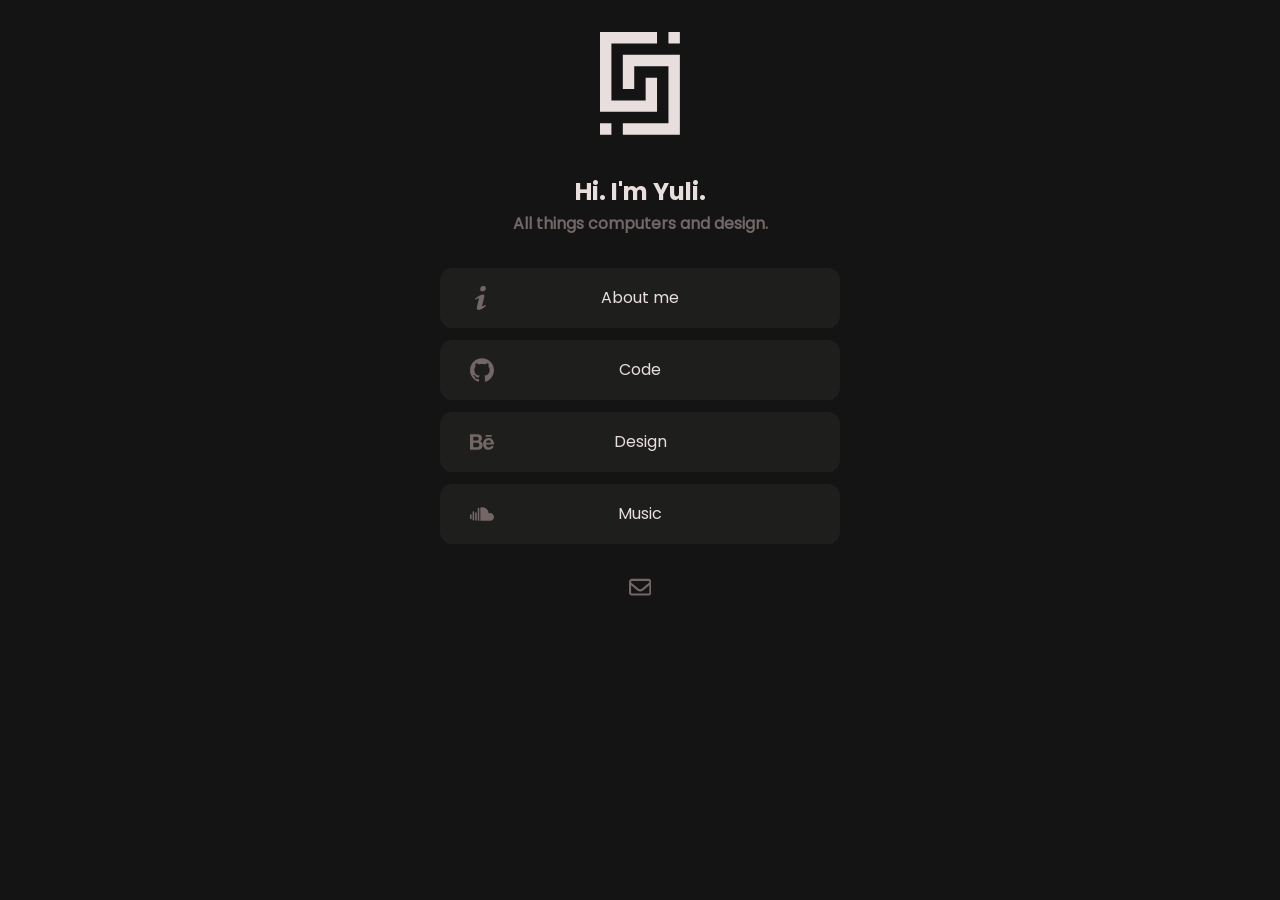
<file: index.html>
<!DOCTYPE html>
<html lang="en">

<head>
  <meta charset="UTF-8" />
  <meta name="viewport" content="width=device-width, initial-scale=1.0" />
  <title>Giudan</title>

  <link rel="stylesheet" href="style.css" />
  <link rel="shortcut icon" href="#" type="image/x-icon" />
  <link rel="shortcut icon" href="assets/favicon.png" type="image/x-icon" />
  <script src="script.js" defer></script>
</head>

<body class="">
  <div class="main blur-in">
    <div class="logo">
      <svg width="100%" height="100%" viewBox="0 0 150 193" style="fill-rule: evenodd; clip-rule: evenodd; stroke-linejoin: round; stroke-miterlimit: 2">
        <path d="M0,149.758l0,-149.758l106.97,-0l-0,21.394l-85.576,-0l-0,106.97l64.182,-0l-0,-42.788l21.394,-0l-0,64.182l-106.97,-0Zm42.788,-42.788l-0,-64.182l106.97,-0l-0,149.758l-106.97,-0l-0,-21.394l85.576,-0l-0,-106.97l-64.182,-0l-0,42.788l-21.394,-0Zm106.97,-106.97l-0,21.394l-21.394,-0l-0,-21.394l21.394,-0Zm-128.364,171.152l-0,21.394l-21.394,-0l0,-21.394l21.394,-0Z" />
      </svg>
    </div>

    <div class="text">
      <p class="title">Hi. I'm Yuli.</p>
      <p class="subtitle">All things computers and design.</p>
    </div>

    <div class="items">
      <!-- ——————————————————————————————————— ABOUT ME ———————————————————————————————————— -->

      <div class="item aboutme openModal">
        <svg viewBox="-5 0 24 24">
          <path d="M8.436.006a2.24 2.24 0 0 1 2.408 2.354v-.006a3.156 3.156 0 0 1-3.151 3.01l-.065-.001h.003a2.151 2.151 0 0 1-2.367-2.398l-.001.01A3.087 3.087 0 0 1 8.44.004h-.005zM3.489 24c-1.268 0-2.199-.783-1.311-4.226l1.456-6.108c.254-.978.295-1.369 0-1.369a9.57 9.57 0 0 0-3.035 1.359l.033-.021l-.633-1.057c3.086-2.622 6.638-4.159 8.158-4.159c1.268 0 1.48 1.526.845 3.874l-1.666 6.421c-.296 1.135-.168 1.526.126 1.526a6.553 6.553 0 0 0 2.863-1.456l-.008.007l.72.979c-3.004 3.052-6.281 4.232-7.549 4.232z" />
        </svg>

        <div class="aboutme" href="#">About me</div>
      </div>

      <!-- —————————————————————————————————— PROGRAMMING —————————————————————————————————— -->
      <a class="item programming" href="https://github.com/Vasdranna">
        <svg viewBox="0 0 24 24">
          <title>GitHub</title>
          <path d="M12 .297c-6.63 0-12 5.373-12 12 0 5.303 3.438 9.8 8.205 11.385.6.113.82-.258.82-.577 0-.285-.01-1.04-.015-2.04-3.338.724-4.042-1.61-4.042-1.61C4.422 18.07 3.633 17.7 3.633 17.7c-1.087-.744.084-.729.084-.729 1.205.084 1.838 1.236 1.838 1.236 1.07 1.835 2.809 1.305 3.495.998.108-.776.417-1.305.76-1.605-2.665-.3-5.466-1.332-5.466-5.93 0-1.31.465-2.38 1.235-3.22-.135-.303-.54-1.523.105-3.176 0 0 1.005-.322 3.3 1.23.96-.267 1.98-.399 3-.405 1.02.006 2.04.138 3 .405 2.28-1.552 3.285-1.23 3.285-1.23.645 1.653.24 2.873.12 3.176.765.84 1.23 1.91 1.23 3.22 0 4.61-2.805 5.625-5.475 5.92.42.36.81 1.096.81 2.22 0 1.606-.015 2.896-.015 3.286 0 .315.21.69.825.57C20.565 22.092 24 17.592 24 12.297c0-6.627-5.373-12-12-12" />
        </svg>
        Code
      </a>

      <!-- ———————————————————————————————————— DESIGN ————————————————————————————————————— -->
      <a href="https://www.behance.net/perverance" class="item design">
        <svg viewBox="0 -3.5 20 20">
          <g stroke-width="0"></g>
          <g stroke-linecap="round" stroke-linejoin="round"></g>
          <g>
            <g stroke="none" stroke-width="1" fill-rule="evenodd">
              <g transform="translate(-100.000000, -7482.000000)" >
                <g transform="translate(56.000000, 160.000000)">
                  <path d="M56.981,7324.11726 L62.069,7324.11726 L62.069,7322.65997 L56.981,7322.65997 L56.981,7324.11726 Z M59.489,7327.04322 C58.354,7327.04322 57.492,7327.74656 57.409,7329.04584 L61.481,7329.04584 C61.205,7327.50385 60.52,7327.04322 59.489,7327.04322 L59.489,7327.04322 Z M59.648,7333.06968 C60.696,7333.06968 61.465,7332.40764 61.622,7331.84992 L63.826,7331.84992 C63.196,7333.86701 61.895,7335 59.559,7335 C56.578,7335 54.905,7332.87964 54.905,7330.06626 C54.905,7323.44077 64.465,7323.20323 63.985,7330.68491 L57.409,7330.68491 C57.473,7332.20418 58.1,7333.06968 59.648,7333.06968 L59.648,7333.06968 Z M49.73,7332.77842 C50.933,7332.77842 51.775,7332.31572 51.775,7331.06705 C51.775,7329.77191 51.031,7329.21006 49.782,7329.21006 L46.768,7329.21006 L46.768,7332.77842 L49.73,7332.77842 Z M49.571,7327.26218 C50.572,7327.26218 51.263,7326.79638 51.263,7325.71399 C51.263,7324.57377 50.459,7324.22158 49.36,7324.22158 L46.768,7324.22158 L46.768,7327.26218 L49.571,7327.26218 L49.571,7327.26218 Z M49.924,7322 C52.295,7322 53.943,7322.7839 53.943,7325.22237 C53.943,7326.42973 53.458,7327.32931 52.233,7327.93557 C53.801,7328.40137 54.543,7329.62422 54.543,7331.23127 C54.543,7333.78232 52.52,7335 50.1,7335 L44,7335 L44,7322 L49.924,7322 Z"> </path>
                </g>
              </g>
            </g>
          </g>
        </svg>
        </svg>
        Design
      </a>
      <!-- ————————————————————————————————————— MUSIC ————————————————————————————————————— -->
      <a href="https://soundcloud.com/perverance/sets/demos" class="item music">
        <svg viewBox="0 -10.5 48 48">
          <g stroke-width="0"></g>
          <g stroke-linecap="round" stroke-linejoin="round"></g>
          <g stroke="none" stroke-width="1" fill-rule="evenodd">
            <g transform="translate(-301.000000, -469.000000)">
              <path d="M301,491.152608 C301,491.756664 301.215945,492.213396 301.647743,492.52299 C302.079587,492.832537 302.541182,492.941985 303.032573,492.851428 C303.494168,492.760824 303.81804,492.594702 304.004234,492.353108 C304.190336,492.111513 304.283433,491.711316 304.283433,491.152608 L304.283433,484.583839 C304.283433,484.115689 304.123374,483.719298 303.80321,483.394665 C303.483092,483.069986 303.092212,482.90767 302.630572,482.90767 C302.183852,482.90767 301.800433,483.069986 301.480269,483.394665 C301.160105,483.719298 301,484.115689 301,484.583839 L301,491.152608 L301,491.152608 Z M306.137273,493.961324 C306.137273,494.399303 306.289918,494.727695 306.595161,494.946685 C306.900449,495.165675 307.291329,495.275124 307.767799,495.275124 C308.25919,495.275124 308.657485,495.165629 308.962773,494.946685 C309.268016,494.727742 309.420661,494.399303 309.420661,493.961324 L309.420661,478.649296 C309.420661,478.196277 309.260556,477.807405 308.940437,477.482773 C308.620273,477.15814 308.229394,476.995778 307.767799,476.995778 C307.32108,476.995778 306.937615,477.15814 306.617497,477.482773 C306.297332,477.807452 306.137273,478.196277 306.137273,478.649296 L306.137273,493.961324 L306.137273,493.961324 Z M311.25221,494.686153 C311.25221,495.124087 311.408562,495.452525 311.721266,495.671515 C312.033969,495.890459 312.436017,495.999954 312.927454,495.999954 C313.403924,495.999954 313.794804,495.890459 314.100047,495.671515 C314.405335,495.452525 314.55798,495.124087 314.55798,494.686153 L314.55798,480.71053 C314.55798,480.242426 314.397875,479.842229 314.077756,479.510031 C313.757592,479.177833 313.374173,479.011757 312.927454,479.011757 C312.465813,479.011757 312.071226,479.177833 311.743647,479.510031 C311.416068,479.842229 311.252256,480.242426 311.252256,480.71053 L311.252256,494.686153 L311.25221,494.686153 Z M316.389483,494.754106 C316.389483,495.584671 316.940422,495.999954 318.042345,495.999954 C319.144223,495.999954 319.695161,495.584671 319.695161,494.754106 L319.695161,472.103177 C319.695161,470.834725 319.31545,470.117461 318.556027,469.951339 C318.064635,469.830519 317.580659,469.97399 317.104189,470.381707 C316.627673,470.789423 316.389438,471.363216 316.389438,472.103177 L316.389438,494.754106 L316.389483,494.754106 Z M321.616146,495.410983 L321.616146,470.766772 C321.616146,469.981556 321.846921,469.513452 322.308561,469.362415 C323.306219,469.12082 324.296463,469 325.279245,469 C327.557469,469 329.679432,469.543622 331.644951,470.630867 C333.610517,471.718111 335.200124,473.201747 336.413681,475.081774 C337.627284,476.961848 338.330867,479.034361 338.52443,481.299501 C339.432744,480.906869 340.400606,480.710577 341.42806,480.710577 C343.512766,480.710577 345.295936,481.458057 346.777525,482.953019 C348.25916,484.448026 349,486.244969 349,488.343986 C349,490.458088 348.25916,492.262597 346.777525,493.757558 C345.295936,495.252519 343.520227,496 341.450396,496 L322.018102,495.977349 C321.884041,495.932047 321.783529,495.848963 321.716521,495.728189 C321.649513,495.607415 321.616146,495.501587 321.616146,495.410983 L321.616146,495.410983 L321.616146,495.410983 Z"></path>
            </g>
          </g>
        </svg>
        Music
      </a>
      <!-- ————————————————————————————————————— WORDS ————————————————————————————————————— -->
      <!-- <div class="item words">
          <svg xmlns="http://www.w3.org/2000/svg" width="200" height="200" viewBox="0 0 16 16">
            <path
              d="M15.807.531c-.174-.177-.41-.289-.64-.363a3.765 3.765 0 0 0-.833-.15c-.62-.049-1.394 0-2.252.175C10.365.545 8.264 1.415 6.315 3.1c-1.95 1.686-3.168 3.724-3.758 5.423c-.294.847-.44 1.634-.429 2.268c.005.316.05.62.154.88c.017.04.035.082.056.122A68.362 68.362 0 0 0 .08 15.198a.528.528 0 0 0 .157.72a.504.504 0 0 0 .705-.16a67.606 67.606 0 0 1 2.158-3.26c.285.141.616.195.958.182c.513-.02 1.098-.188 1.723-.49c1.25-.605 2.744-1.787 4.303-3.642l1.518-1.55a.528.528 0 0 0 0-.739l-.729-.744l1.311.209a.504.504 0 0 0 .443-.15c.222-.23.444-.46.663-.684c.663-.68 1.292-1.325 1.763-1.892c.314-.378.585-.752.754-1.107c.163-.345.278-.773.112-1.188a.524.524 0 0 0-.112-.172ZM3.733 11.62C5.385 9.374 7.24 7.215 9.309 5.394l1.21 1.234l-1.171 1.196a.526.526 0 0 0-.027.03c-1.5 1.789-2.891 2.867-3.977 3.393c-.544.263-.99.378-1.324.39a1.282 1.282 0 0 1-.287-.018Zm6.769-7.22c1.31-1.028 2.7-1.914 4.172-2.6a6.85 6.85 0 0 1-.4.523c-.442.533-1.028 1.134-1.681 1.804l-.51.524l-1.581-.25Zm3.346-3.357C9.594 3.147 6.045 6.8 3.149 10.678c.007-.464.121-1.086.37-1.806c.533-1.535 1.65-3.415 3.455-4.976c1.807-1.561 3.746-2.36 5.31-2.68a7.97 7.97 0 0 1 1.564-.173Z"
            />
          </svg>
          <a href="#">Words</a>
        </div> -->
      <!-- ————————————————————————————————————————————————————————————————————————————————— -->
    </div>

    <!-- ———————————————————————————————————— FOOTER ————————————————————————————————————— -->
    <footer>
      <a class="emailLink" href="#">
        <svg class="emailLink" xmlns="http://www.w3.org/2000/svg" height="1.4em" fill="currentColor" viewBox="0 0 512 512">
          <path d="M 64 112 Q 49 113 48 128 L 48 150 L 48 150 L 221 292 L 221 292 Q 237 304 256 304 Q 276 304 292 292 L 464 150 L 464 150 L 464 128 L 464 128 Q 463 113 448 112 L 64 112 L 64 112 Z M 48 212 L 48 384 L 48 212 L 48 384 Q 49 399 64 400 L 448 400 L 448 400 Q 463 399 464 384 L 464 212 L 464 212 L 322 329 L 322 329 Q 292 352 256 352 Q 220 352 190 329 L 48 212 L 48 212 Z M 0 128 Q 1 101 19 83 L 19 83 L 19 83 Q 37 65 64 64 L 448 64 L 448 64 Q 475 65 493 83 Q 511 101 512 128 L 512 384 L 512 384 Q 511 411 493 429 Q 475 447 448 448 L 64 448 L 64 448 Q 37 447 19 429 Q 1 411 0 384 L 0 128 L 0 128 Z" />
        </svg>
      </a>
      <span class="email-string"></span>
    </footer>
  </div>

  <!-- ———————————————————————————————— ABOUT ME MODAL ————————————————————————————————— -->
  <div class="modal">
    <div class="modal-content">
      <span class="close-btn">&times;</span>
      <p>
        I'm drawn to things that are simple, beautiful, functional and nonsense-free. <br /><br />
        I feel estranged, wandering through a world full of the blind, where vulgarity has taken the place of beauty and
        ignorance is the norm. <br /><br />
        When everyone is pursuing speed, noise, and novelty, I seek stillness, meaning, and what endures.<br /><br />
        Sometimes, <a class="link" href="https://frostwind.cc" target="_blank" rel="noopener noreferrer">I write.</a>
      </p>
    </div>
  </div>
</body>

</html>
</file>
<file: style.css>
:root {
  --bg-color: #141414;
  --fg-color: #e8dede;
  --btn-bg: #1e1e1c;
  --btn-bg-hover: #2d2929;
  --subtitle-color: #726666;
  --animation-speed: 300ms;
}

@font-face {
  font-family: "poppins-regular";
  src: url("../assets/Poppins-Regular.ttf");
}

@font-face {
  font-family: "poppins-bold";
  src: url("../assets/Poppins-Bold.ttf");
}

*,
*::after,
*:before {
  margin: 0;
  padding: 0;
  box-sizing: border-box;
}

html {
  background-color: var(--bg-color);
  color: var(--fg-color);
  font-family: "poppins-regular";
}

body {
  width: 100%;
}

.main {
  margin-top: 16px;
  padding: 16px;
  display: flex;
  flex-direction: column;
  justify-content: center;
  align-items: center;
}

::selection {
  background: var(--fg-color);
  color: var(--btn-bg-hover);
}

/* —————————————————————————————————————— LOGO —————————————————————————————————————— */

.logo {
  width: 80px;
  margin-bottom: 32px;
  /* border-radius: 100%; */
  /* outline: 2px dashed rgb(47, 0, 255); */
  overflow: hidden;
  /* padding: 14px; */
  /* background-color: black; */
}

.logo svg {
  fill: var(--fg-color);
}

/* ——————————————————————————————————————— INFO ——————————————————————————————————————— */

.text {
  text-align: center;
}

.title {
  font-family: "poppins-bold";
  font-size: 1.5em;
  margin-bottom: 2px;
}

.subtitle {
  font-size: 1em;
  color: var(--subtitle-color);
  font-family: "poppins-regular";
  font-weight: 600;
}

/* —————————————————————————————————————— ITEMS ————————————————————————————————————— */

.items {
  display: flex;
  position: relative;
  flex-direction: column;
  justify-content: center;
  gap: 12px;
  margin-block: 32px;
  width: 100%;
  max-width: 400px;
}

a {
  text-decoration: initial;
  color: var(--fg-color);
}

a:visited {
  color: var(--fg-color);
  fill: var(--fg-color);
}

.item {
  display: flex;
  justify-content: center;
  align-items: center;
  width: 100%;
  font-size: 1em;
  height: 60px;
  background-color: var(--btn-bg);
  border: none;
  padding: 24px;
  color: var(--fg-color) !important;
  transition: scale var(--animation-speed);
  border-radius: 12px;
  position: relative;
}

.item:hover {
  /* scale: 1.02; */
  /* transition: scale var(--animation-speed); */
  cursor: pointer;
  background-color: var(--btn-bg-hover);
  /* outline: 1px solid var(--fg-color); */
}

.item svg {
  position: absolute;
  width: 24px;
  fill: var(--subtitle-color);
  color: var(--subtitle-color);
  left: 30px;
  z-index: 0;
  /* scale: 0.9; */
  transition: var(--animation-speed);
  pointer-events: none;
}

.item:hover svg {
  fill: var(--fg-color);
  scale: 1.2;
}

/* ———————————————————————————————————— MODAL ———————————————————————————————————— */

.modal {
  display: flex;
  opacity: 0;
  pointer-events: none;
  position: fixed;
  top: 0;
  left: 0;
  width: 100%;
  height: 100%;
  background: rgba(0, 0, 0, 0.6);
  backdrop-filter: blur(3px);
  justify-content: center;
  align-items: center;
}

.modal-content {
  background: var(--btn-bg-hover);
  padding: 30px;
  color: var(--fg-color);
  border-radius: 12px;
  box-shadow: 0 5px 15px rgba(0, 0, 0, 0.3);
  text-align: center;
  max-width: 400px;
  /* width: 90%; */
  position: relative;
  z-index: 100;
  /* font-size: 1em; */
  overflow: hidden;
}

.close-btn {
  position: absolute;
  top: 0px;
  right: 0;
  font-size: 1.8rem;
  color: var(--fg-color);
  cursor: pointer;
  user-select: none;
  /* background-color: var(--fg-color); */
  padding-inline: 10px;
  border-bottom-left-radius: 14px;
}

.close-btn:hover {
  color: var(--subtitle-color);
}

.modal-show {
  opacity: 1;
  transition: var(--animation-speed) ease;
  pointer-events: all;
}

.modal-close {
  opacity: 0;
  transition: var(--animation-speed) ease;
}

/* ———————————————————————————————————————————————————————————————————————————————————— */

footer {
  text-align: center;
  position: relative;
  /* background-color: red; */
}

a.emailLink {
  color: var(--subtitle-color);
  transition: 100ms;
  z-index: 0;
}

a.emailLink:hover {
  color: var(--fg-color);
  transition: 100ms;
}

.email-string {
  position: absolute;
  left: -36px;
  bottom: -22px;
  opacity: 0;
  font-size: 0.8em;
  scale: 0.98;
  transition: var(--animation-speed);
  /* color: red; */
  /* background-color: red; */
}

.email-string.show {
  opacity: 0.8;
  scale: 1;
  transition: var(--animation-speed);
}

/* —————————————————————————————————— INTRO ANIMATION —————————————————————————————————— */

.blur-in {
  animation: blur-in 0.8s cubic-bezier(0.250, 1.000, 0.3, 1) 0s both;
}

@keyframes blur-in {
  0% {
    transform: translateY(-1000px) scaleY(2.5) scaleX(0.2);
    transform-origin: 50% 0%;
    filter: blur(40px);
    opacity: 0;
  }

  100% {
    transform: translateY(0) scaleY(1) scaleX(1);
    transform-origin: 50% 50%;
    filter: blur(0);
    opacity: 1;
  }
}

.link:hover {
  text-decoration: dotted underline 1px var(--fg-color);
  text-underline-offset: 4px;
  transition: var(--animation-speed);
}
</file>
